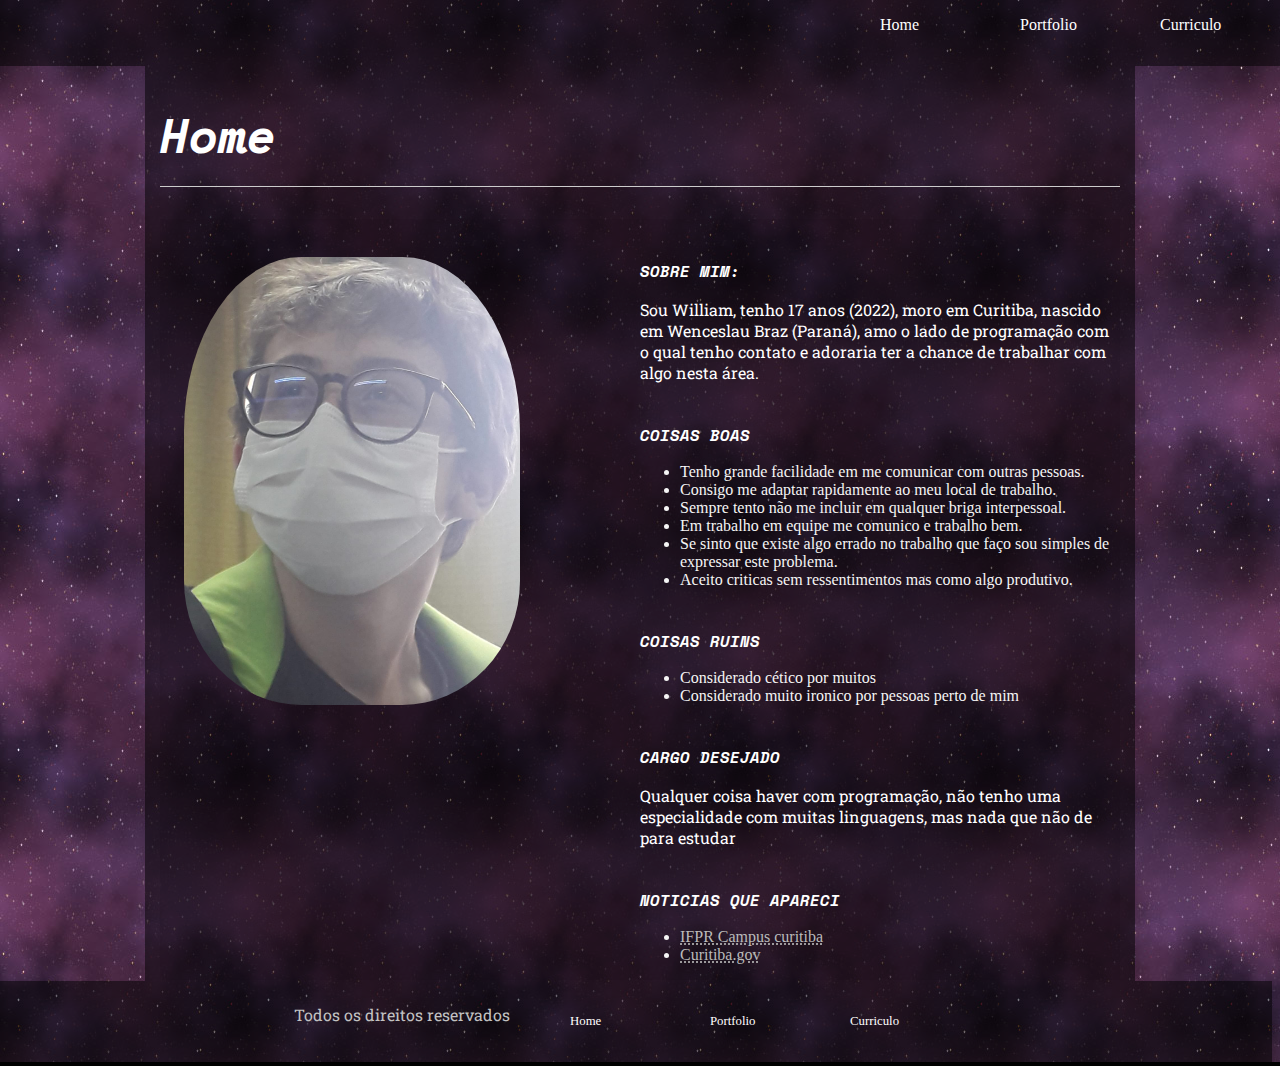
<file: Index.html>
<!DOCTYPE html>
<html>

<head>

    <title> William Fabiano - Home </title>

    <meta charset="utf-8">

    <link rel="stylesheet" href="css/Principal.CSS">
    <link rel="shortcut icon" type="image/png" href="img/Icone.png"/>

</head>

<body>
    <header>
        <nav class="menu">
                <ul>
                    <li><a href="Index.html"> Home</a></li>
                    <li><a href="portfolio.html"> Portfolio</a></li>
                    <li><a href="curriculo.html"> Curriculo</a></li>
                </ul> 
            </nav>        
    </header>    
    <main class="container">
    <div class="title" ><h1> Home </h1></div>
    <div class="Index">
     <div class="IndexCrianca">
        <img class="ImgDentroIndex" src="img/William.jpeg">

        
     </div>

     
     <div class="IndexCrianca">

        <h2> Sobre mim: </h2>

                <p> Sou William, tenho 17 anos (2022), moro em Curitiba, nascido em Wenceslau Braz (Paraná), amo o
                    lado de programação com o qual tenho contato e adoraria ter a chance de trabalhar com algo nesta
                    área. </p>
       
                    <h2>Coisas boas</h2>

                <ul>
                    <li> Tenho grande facilidade em me comunicar com outras pessoas.</li>
                    <li> Consigo me adaptar rapidamente ao meu local de trabalho.</li>
                    <li> Sempre tento não me incluir em qualquer briga interpessoal.</li>
                    <li> Em trabalho em equipe me comunico e trabalho bem.</li>
                    <li> Se sinto que existe algo errado no trabalho que faço sou simples de expressar este problema.
                    </li>
                    <li> Aceito criticas sem ressentimentos mas como algo produtivo.</li>
                </ul>

                <h2>Coisas ruins</h2>

                <ul>
                    <li>Considerado cético por muitos</li>
                    <li>Considerado muito ironico por pessoas perto de mim</li>
                </ul>

                <h2>Cargo Desejado</h2>

                <p>Qualquer coisa haver com programação, não tenho uma especialidade com muitas linguagens, mas nada que não de para estudar</p>

                <h2>Noticias que apareci</h2>

                <ul>
                    <Li> <a href="https://curitiba.ifpr.edu.br/2022/12/06/estudantes-do-curso-de-programacao-de-jogos-digitais-desenvolveram-realidade-virtual-no-museu-de-historia-natural-do-capao-da-imbuia/" target="_blank">IFPR Campus curitiba</a></Li>
                    <Li> <a href="https://www.curitiba.pr.gov.br/noticias/com-realidade-virtual-museu-capao-da-imbuia-inaugura-exposicao-sobre-o-peixe-mero/66433" target="_blank">Curitiba.gov</a></Li>
                </ul>
     </div>

    </div>
   </main>
    </section>
    <footer>

        <p> Todos os direitos reservados </p>
        <nav class="menu">
            <ul>
                <li><a href="Index.html"> Home</a></li>
                <li><a href="portfolio.html"> Portfolio</a></li>
                <li><a href="curriculo.html"> Curriculo</a></li>
            </ul>
        </nav>

    </footer>



</body>
</html>
</file>
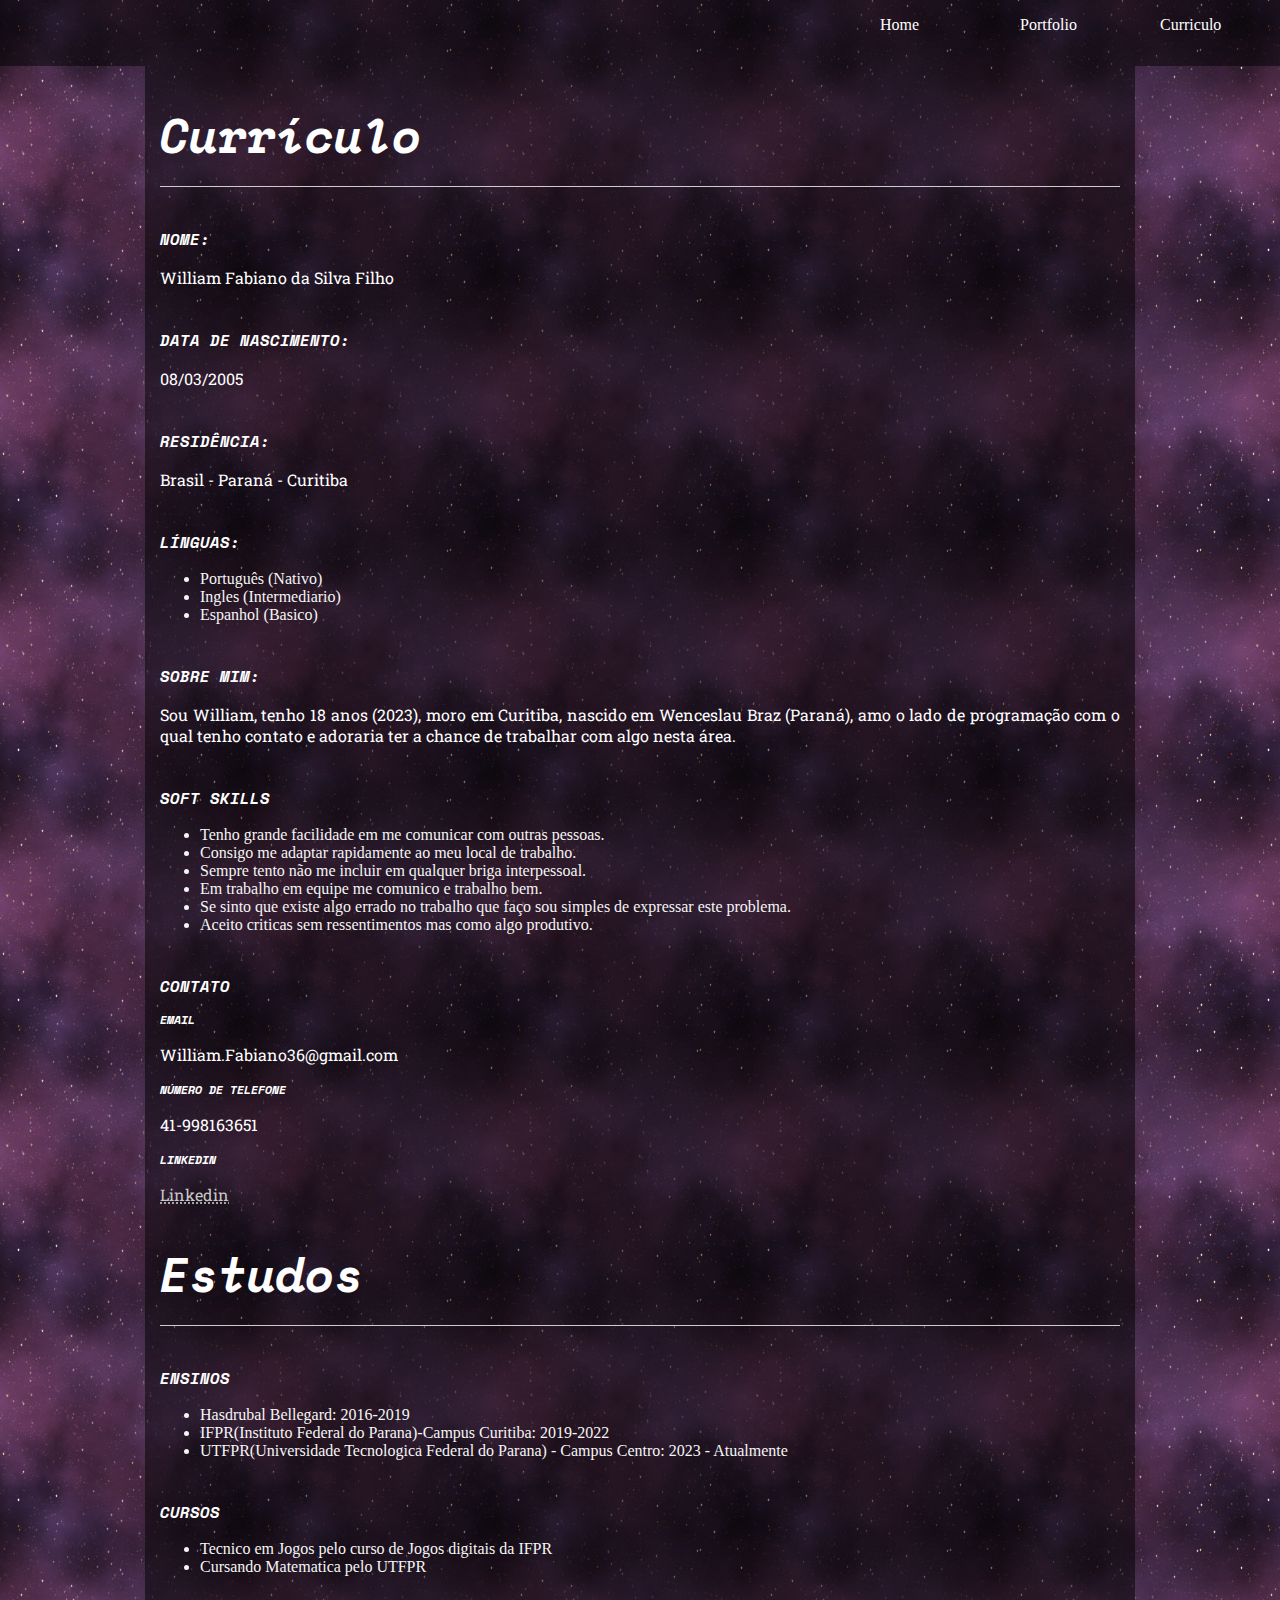
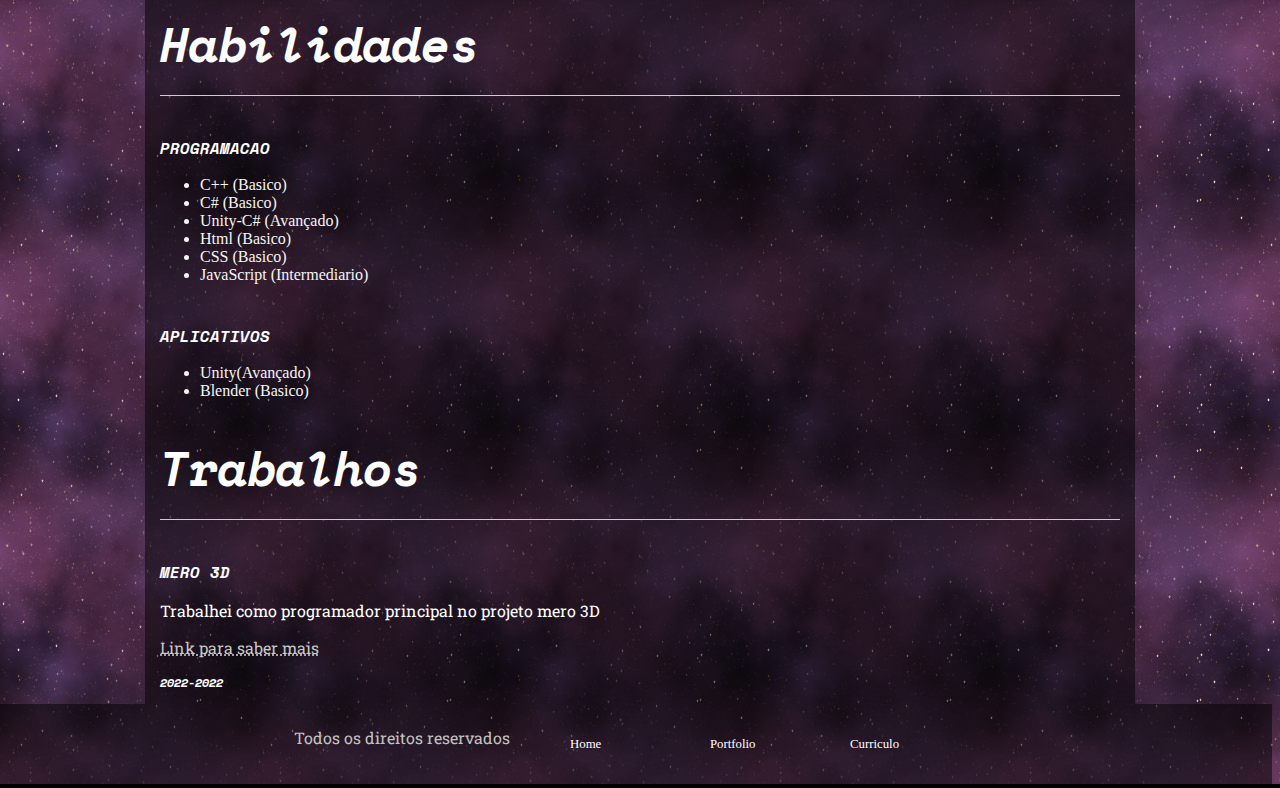
<file: curriculo.html>
<!DOCTYPE html>

<html>

<head>

    <title> William Fabiano - Curriculo </title>

    <meta charset="utf-8">

    <link rel="stylesheet" href="css/Principal.CSS">
    <link rel="shortcut icon" type="image/png" href="img/Icone.png"/>

</head>

<body>
    <header>
        <nav class="menu">
            <ul>
                <li><a href="Index.html"> Home</a></li>
                <li><a href="portfolio.html"> Portfolio</a></li>
                <li><a href="curriculo.html"> Curriculo</a></li>
            </ul>
        </nav>
    </header>
    <section class="home">
        <main class="container">
            <div class="title">
                <h1> Currículo </h1>

               

                
                <h2> Nome: </h2>

                <p> William Fabiano da Silva Filho </p>

                <h2> Data de Nascimento: </h2>

                <p> 08/03/2005   </p>

              
                <h2> Residência: </h2>

                <p>Brasil - Paraná - Curitiba</p>
               

                <h2> Línguas: </h2>

                <ul>
                    <li> Português (Nativo)</li>
                    <li> Ingles (Intermediario)</li>
                    <li> Espanhol (Basico)</li>
                </ul>

                <h2> Sobre mim: </h2>

                <p> Sou William, tenho 18 anos (2023), moro em Curitiba, nascido em Wenceslau Braz (Paraná), amo o
                    lado de programação com o qual tenho contato e adoraria ter a chance de trabalhar com algo nesta
                    área. </p>

                <h2> Soft Skills</h2>

                <ul>
                    <li> Tenho grande facilidade em me comunicar com outras pessoas.</li>
                    <li> Consigo me adaptar rapidamente ao meu local de trabalho.</li>
                    <li> Sempre tento não me incluir em qualquer briga interpessoal.</li>
                    <li> Em trabalho em equipe me comunico e trabalho bem.</li>
                    <li> Se sinto que existe algo errado no trabalho que faço sou simples de expressar este problema.
                    </li>
                    <li> Aceito criticas sem ressentimentos mas como algo produtivo.</li>
                </ul>

                <h2> Contato</h2>

                <h3> Email</h3>
                <p> William.Fabiano36@gmail.com </p>


                <h3> Número de telefone</h3>
                <p> 41-998163651</p>

                <h3> Linkedin</h3>
                <p> <a href="https://www.linkedin.com/in/william-fabiano-b18955258/" target="_blank">  Linkedin</a></p>


                <h1> Estudos </h1>

                <h2> Ensinos </h2>
                <ul>
                    <li> Hasdrubal Bellegard: 2016-2019 </li>
                    <li> IFPR(Instituto Federal do Parana)-Campus Curitiba: 2019-2022</li>
                    <li> UTFPR(Universidade Tecnologica Federal do Parana) - Campus Centro: 2023 - Atualmente </li>
                </ul>
                <h2> Cursos</h2>
                <ul>
                    <li> Tecnico em Jogos pelo curso de Jogos digitais da IFPR </li>
                    <li> Cursando Matematica pelo UTFPR </li>
                </ul>



                <h1> Habilidades </h1>

                <h2> Programacao </h2>

                <ul>
                    <li> C++ (Basico) </li>
                    <li> C# (Basico) </li>
                    <li> Unity-C# (Avançado) </li>
                    <li> Html (Basico) </li>
                    <li> CSS (Basico) </li>
                    <li> JavaScript (Intermediario) </li>
                </ul>

                <h2> Aplicativos </h2>

                <ul>
                    <li> Unity(Avançado) </li>
                    <li> Blender (Basico) </li>
                </ul>

                <h1> Trabalhos </h1>

                <h2>Mero 3D</h2>
                <p>Trabalhei como programador principal no projeto mero 3D</p>
                <p> <a href="Mero.html" target="_blank"onclick="window.open(this.href,this.target,'width=1080,height=800');return false;">Link para saber mais</p> </a> 
                <h3> 2022-2022</h3>

            </div>

        </main>
    </section>
    <footer>

        <p> Todos os direitos reservados </p>
        <nav class="menu">
            <ul>
                <li><a href="Index.html"> Home</a></li>
                <li><a href="portfolio.html"> Portfolio</a></li>
                <li><a href="curriculo.html"> Curriculo</a></li>
            </ul>
        </nav>

    </footer>
</body>

</html>
</file>
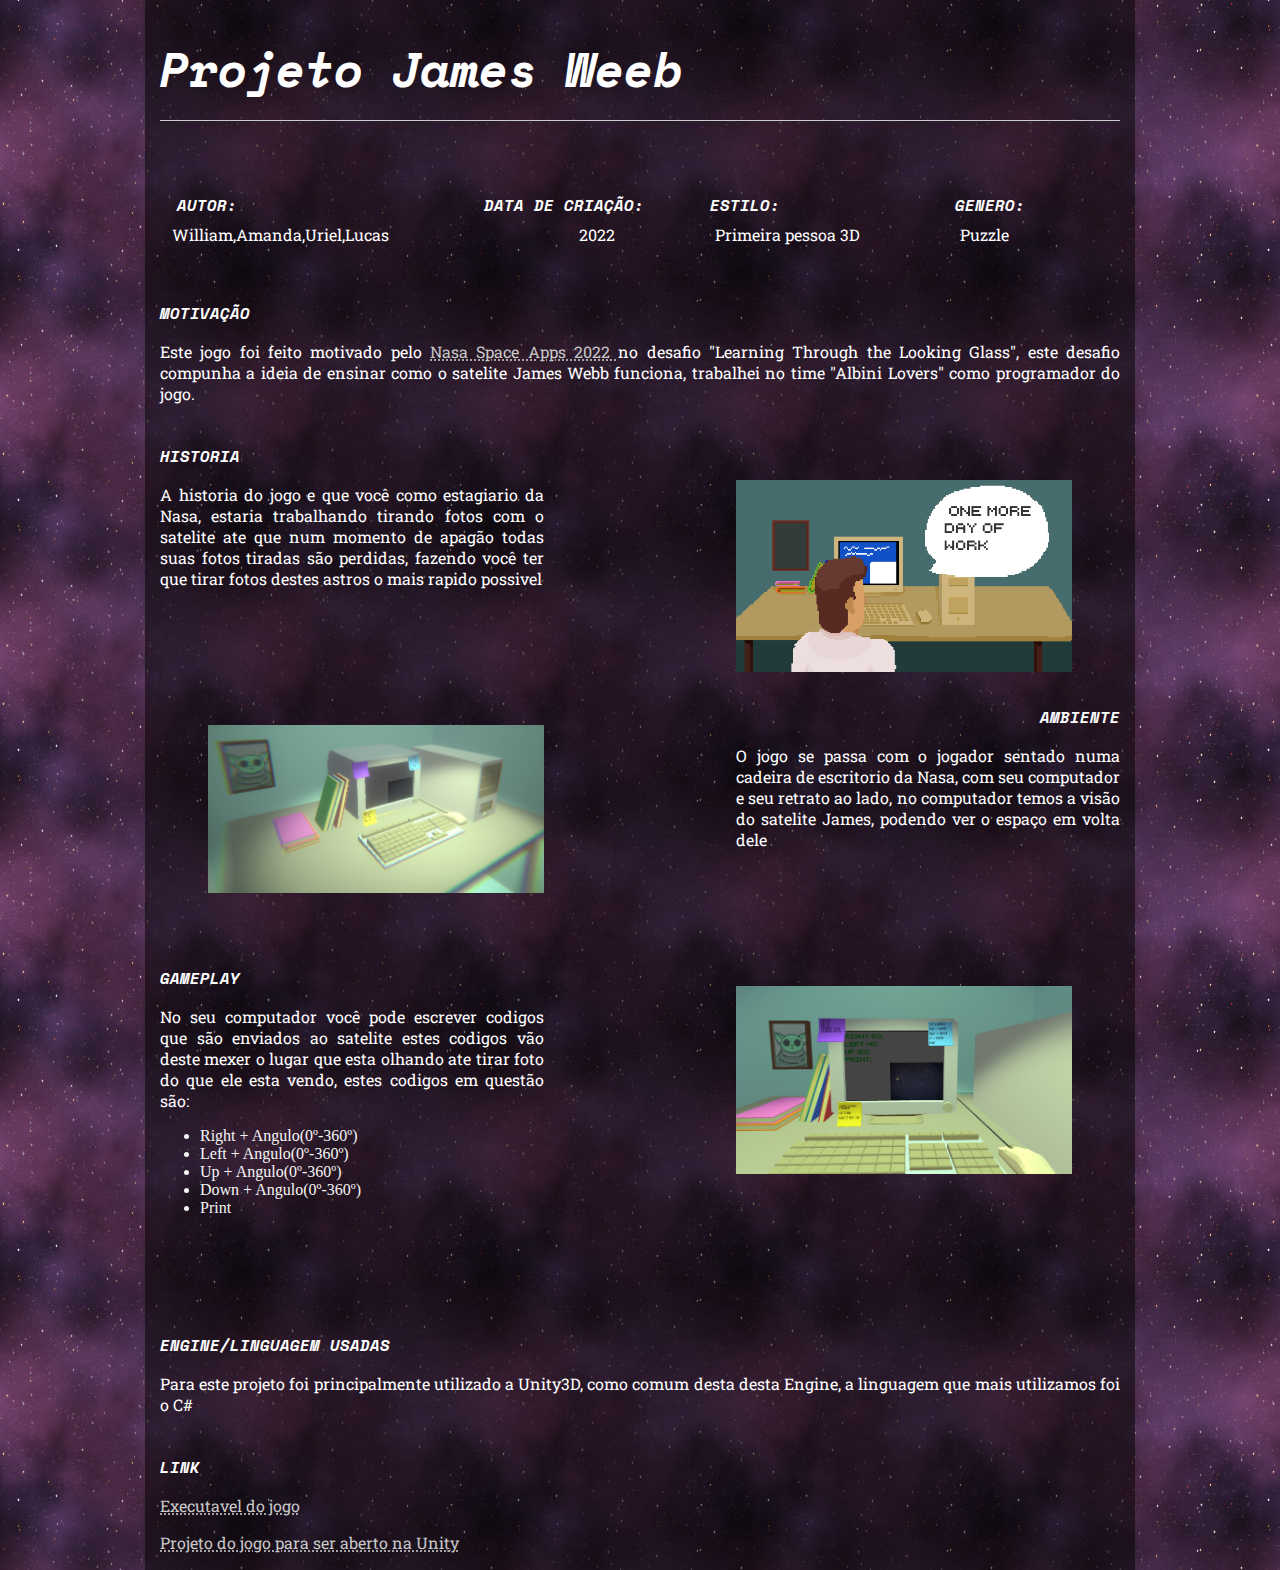
<file: JamesWeeb.html>
<!DOCTYPE html>

<html>

<head>

    <title> JamesWeeb </title>

    <meta charset="utf-8">

    <link rel="stylesheet" href="css/Principal.CSS">
    <link rel="shortcut icon" type="image/png" href="img/Icone.png"/>


</head>

<body>
    <main class="container">
        <div class="title">
            <h1>
                Projeto James Weeb
            </h1>
        </div>
        <div class="TextoLaDoOut">
        
            <h2>Autor:</h2>
    
            <p>William,Amanda,Uriel,Lucas</p>
    
            <h2>Data de criação:</h2>
    
            <p>2022</p>
    
            <h2>Estilo: </h2>
    
            <p>Primeira pessoa 3D</p>
    
            <h2>Genero:</h2>
    
            <p>Puzzle</p>
    
        </div>
        <h2> Motivação</h2>
        <p> Este jogo foi feito motivado pelo <a
            href="https://2022.spaceappschallenge.org/locations/curitiba/welcome" target="_blank">Nasa Space Apps 2022 </a>
            no desafio "Learning Through the Looking Glass", este desafio compunha a ideia de ensinar como o satelite
            James Webb funciona,
            trabalhei no time "Albini Lovers" como programador do jogo.

        </p>

        <img class="ImagemADireita" src="img/JamesHistoria.png">

        
        <div class="TextoAEsquerda">
            <h2> Historia</h2>
        <p> A historia do jogo e que você como estagiario da Nasa, estaria trabalhando tirando fotos com o satelite
            ate que num momento de apagão todas suas fotos tiradas são perdidas, fazendo você ter que tirar fotos
            destes astros o mais rapido possivel
        </p>
        </div>


        <img class="ImagemAEsquerda" src="img/JamesAmbiente.png">

        <div class="TextoADireita">
        <h2> Ambiente</h2>
        <p> O jogo se passa com o jogador sentado numa cadeira de escritorio da Nasa, com seu computador e seu retrato ao lado,
            no computador temos a visão do satelite James, podendo ver o espaço em volta dele
        </p>
        </div>

        <img class="ImagemADireita" src="img/JamesWeeb.png">

        <div class="TextoAEsquerda">
        <h2> Gameplay</h2>
        <p> No seu computador você pode escrever codigos que são enviados ao satelite
            estes codigos vão deste mexer o lugar que esta olhando
            ate tirar foto do que ele esta vendo, estes codigos em questão são:
        </p>
        
        <ul>
            <li> Right + Angulo(0º-360º)</li>
            <li> Left + Angulo(0º-360º)</li>
            <li> Up + Angulo(0º-360º)</li>
            <li> Down + Angulo(0º-360º)</li>
            <li> Print</li>
        </ul>
    </div>

    <h2>Engine/Linguagem usadas</h2>

        <p>Para este projeto foi principalmente utilizado a Unity3D, como comum desta desta Engine, 
        a linguagem que mais utilizamos foi o C#
        </p>

    <h2>Link</h2>

    <p><a href="https://drive.google.com/file/d/1970wvKp6eICVW06HggjQuloCTjkfBmYT/view?usp=share_link" target="_blank">Executavel do jogo</p></a>
    <p><a href="https://drive.google.com/file/d/1F-D2BYrwD7P5yg-zFV33nhtiyJb9eLxb/view?usp=share_link" target="_blank">Projeto do jogo para ser aberto na Unity</p></a>

    </main>
</body>

</html>
</file>
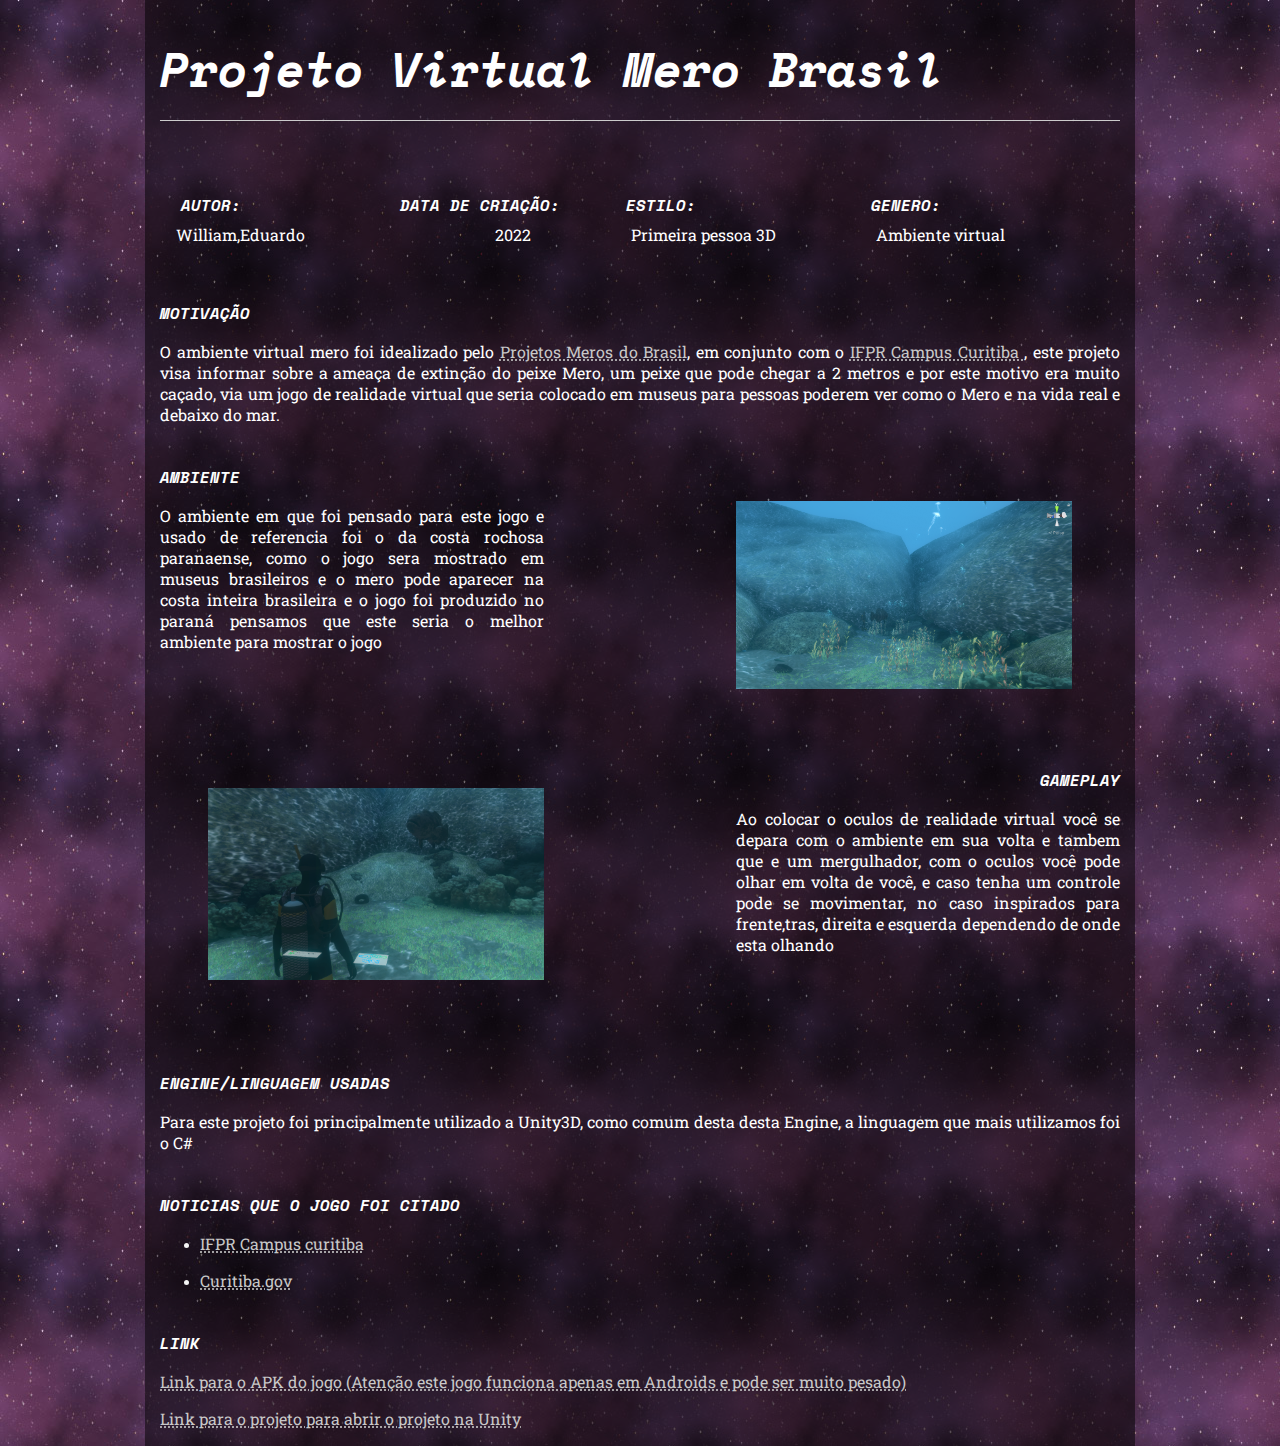
<file: Mero.html>
<!DOCTYPE html>

<html>

<head>

    <title> Mero </title>

    <meta charset="utf-8">

    <link rel="stylesheet" href="css/Principal.CSS">
    <link rel="shortcut icon" type="image/png" href="img/Icone.png"/>


</head>

<body>
    <main class="container">
        <div class="title">
            <h1>
                Projeto Virtual Mero Brasil
            </h1>
        </div>
      <div class="TextoLaDoOut">

        <h2>Autor:</h2>

        <p>William,Eduardo</p>

        <h2>Data de criação:</h2>

        <p>2022</p>

        <h2>Estilo: </h2>

        <p>Primeira pessoa 3D</p>

        <h2>Genero:</h2>

        <p>Ambiente virtual</p>

    </div>

        <h2> Motivação</h2>
        <p> O ambiente virtual mero foi idealizado pelo <a href="https://www.merosdobrasil.org/" target="_blank">Projetos Meros do
                Brasil</a>, em conjunto com o <a href="https://curitiba.ifpr.edu.br/" target="_blank"> IFPR Campus Curitiba </a>
            , este projeto visa informar sobre a ameaça de extinção do peixe Mero, um peixe que pode chegar a 2 metros e
            por este motivo era muito caçado, via um jogo de realidade virtual
            que seria colocado em museus para pessoas poderem ver como o Mero e na vida real e debaixo do mar.
        </p>

        <img class="ImagemADireita" src="img/MeroAmbiente.png">

        
        <div class="TextoAEsquerda">

            <h2> Ambiente</h2>
            <p> O ambiente em que foi pensado para este jogo e usado de referencia foi o da costa rochosa paranaense,
                como o jogo sera mostrado em museus brasileiros e o mero pode aparecer na costa inteira brasileira
                e o jogo foi produzido no paraná pensamos que este seria o melhor ambiente para mostrar o jogo
            </p>
        </div>

        <img class="ImagemAEsquerda" src="img/MeroPlayer.png">

        <div class="TextoADireita">
            <h2> Gameplay</h2>
            <p> Ao colocar o oculos de realidade virtual você se depara com o ambiente em sua volta e tambem que e um
                mergulhador,
                com o oculos você pode olhar em volta de você, e caso tenha um controle pode se movimentar, no caso
                inspirados
                para frente,tras, direita e esquerda dependendo de onde esta olhando
            </p>
        </div>

        <h2>Engine/Linguagem usadas</h2>

        <p>Para este projeto foi principalmente utilizado a Unity3D, como comum desta desta Engine, 
        a linguagem que mais utilizamos foi o C#
        </p>

        <h2>Noticias que o jogo foi citado</h2>

        <ul>
            <Li><p><a href="https://curitiba.ifpr.edu.br/2022/12/06/estudantes-do-curso-de-programacao-de-jogos-digitais-desenvolveram-realidade-virtual-no-museu-de-historia-natural-do-capao-da-imbuia/" target="_blank">IFPR Campus curitiba</a></p></Li>
            <Li><p><a href="https://www.curitiba.pr.gov.br/noticias/com-realidade-virtual-museu-capao-da-imbuia-inaugura-exposicao-sobre-o-peixe-mero/66433" target="_blank">Curitiba.gov</a></p></Li>
        </ul>

        <h2>Link</h2>

        <p><a href="https://drive.google.com/file/d/1R_eE8UAhDsy1NTpl36tXnAtqCv-NH0Cz/view?usp=share_link" target="_blank">Link para o APK do jogo (Atenção este jogo funciona apenas em Androids e pode ser muito pesado)</a</p>

        <p><a href="https://drive.google.com/file/d/1XYVm0AnzIOeNGgqmtxWC6Lt7bPeal_9h/view?usp=share_link" target="_blank">Link para o projeto para abrir o projeto na Unity</a></p>

    </main>
</body>

</html>
</file>
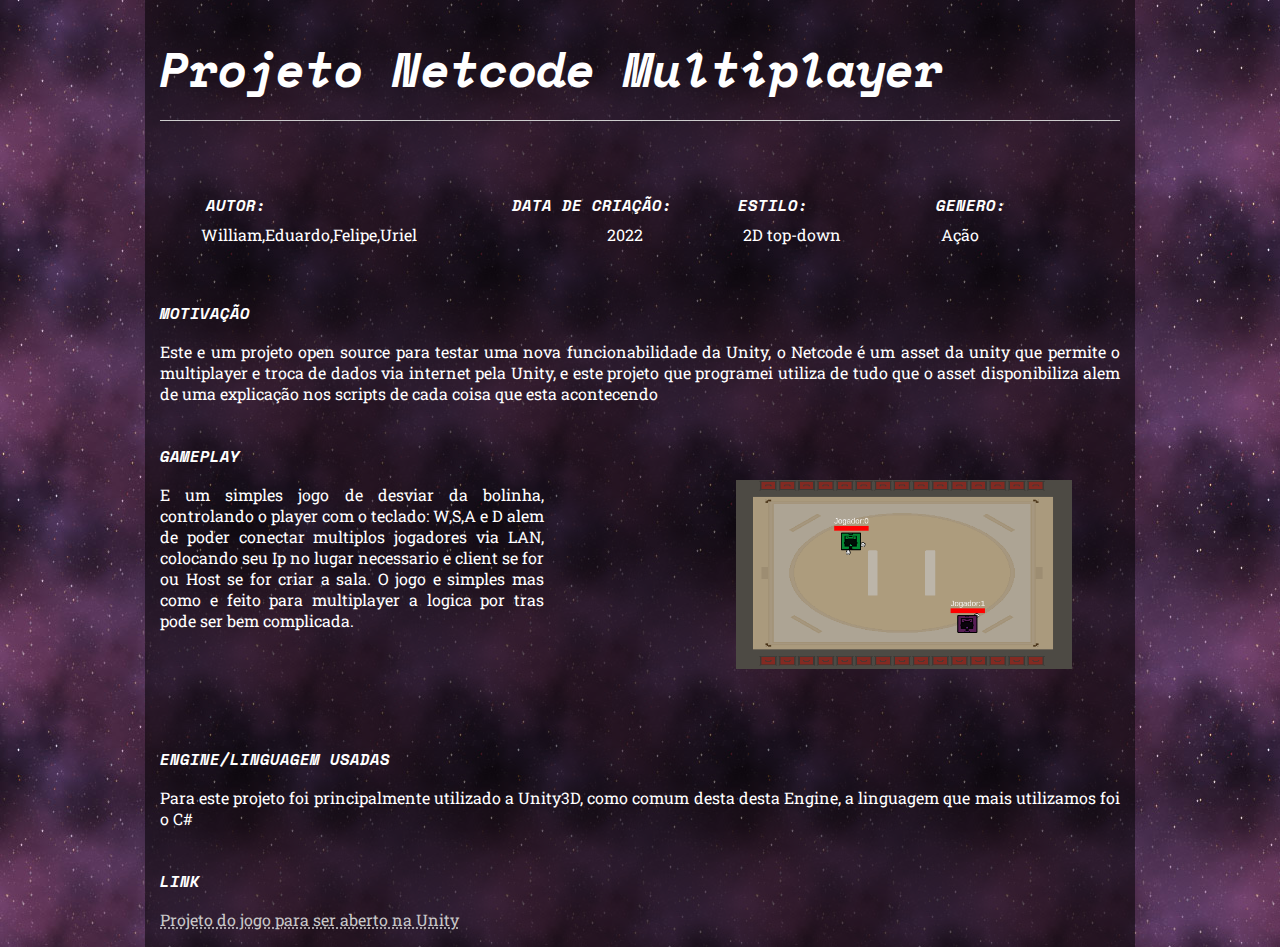
<file: Netcode.html>
<!DOCTYPE html>

<html>

<head>

    <title> Netcode </title>

    <meta charset="utf-8">

    <link rel="stylesheet" href="css/Principal.CSS">
    <link rel="shortcut icon" type="image/png" href="img/Icone.png"/>


</head>

<body>
    <main class="container">
        <div class="title">
            <h1>
                Projeto Netcode Multiplayer
            </h1>
        </div>

        <div class="TextoLaDoOut">
        
            <h2>Autor:</h2>
    
            <p>William,Eduardo,Felipe,Uriel</p>
    
            <h2>Data de criação:</h2>
    
            <p>2022</p>
    
            <h2>Estilo: </h2>
    
            <p>2D top-down</p>
    
            <h2>Genero:</h2>
    
            <p>Ação</p>
    
        </div>


        <h2> Motivação</h2>
        <p> Este e um projeto open source para testar uma nova funcionabilidade da Unity,
            o Netcode é um asset da unity que permite o multiplayer e troca de dados via internet
            pela Unity, e este projeto que programei utiliza de tudo que o asset disponibiliza alem
            de uma explicação nos scripts de cada coisa que esta acontecendo
        </p>
 

        <img class="ImagemADireita" src="img/Multiplayer.png">

        <div class="TextoAEsquerda">
        <h2> Gameplay</h2>
        <p> E um simples jogo de desviar da bolinha, controlando o player com o teclado: W,S,A e D alem
            de poder conectar multiplos jogadores via LAN, colocando seu Ip no lugar necessario e client se for 
            ou Host se for criar a sala. O jogo e simples mas como e feito para multiplayer a logica por tras pode
            ser bem complicada.
        </p>
        </div>

        <h2>Engine/Linguagem usadas</h2>

        <p>Para este projeto foi principalmente utilizado a Unity3D, como comum desta desta Engine, 
        a linguagem que mais utilizamos foi o C#
        </p>


        <h2>Link</h2>

        <p> <a href="https://drive.google.com/file/d/1pyjBqENLJa-5jr-eLR3WXgE7_kWLtvAp/view?usp=share_link" target="_blank">Projeto do jogo para ser aberto na Unity</p></a>
    </main>


</body>

</html>
</file>
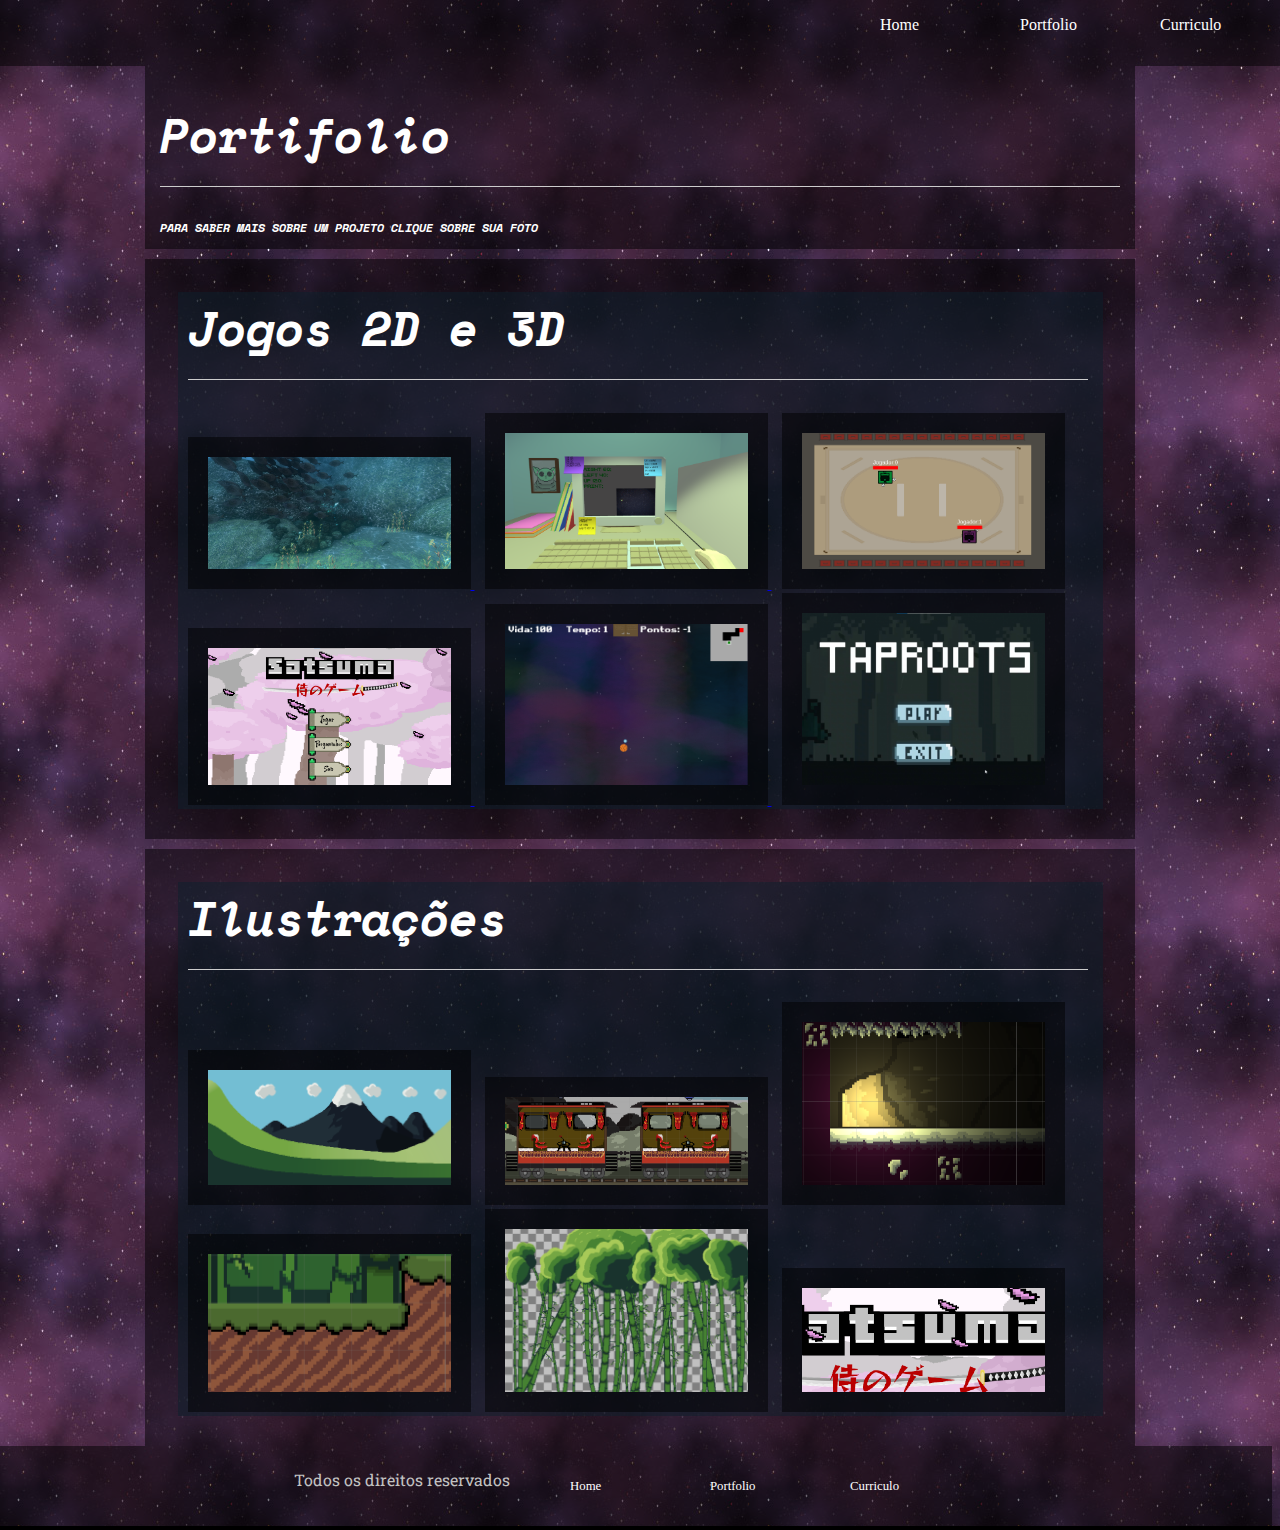
<file: portfolio.html>
<!DOCTYPE html>
<html>

<head>

    <title> William Fabiano - Portifolio </title>

    <meta charset="utf-8">

    <link rel="stylesheet" href="css/Principal.CSS">
    <link rel="shortcut icon" type="image/png" href="img/Icone.png"/>

</head>

<body>
    <header>
        <nav class="menu">
            <ul>
                <li><a href="Index.html"> Home</a></li>
                <li><a href="portfolio.html"> Portfolio</a></li>
                <li><a href="curriculo.html"> Curriculo</a></li>
            </ul>
        </nav>
    </header>
    <main class="container">
        <div class="title">
            <h1> Portifolio </h1>
        </div>
        <h3> Para saber mais sobre um projeto clique sobre sua foto</h3>
    </main>
    <section class="Portfolio">
        <div class="DentroPortfolio">
            <div class="title">
                <h1> Jogos 2D e 3D </h1>
            </div>
            <div class="ImagensPortfolio">
                <a href="Mero.html" target="_blank"
                onclick="window.open(this.href,this.target,'width=1080,height=800');return false;">
                <img class="ImagensPortfolio_img" src="img/Mero.PNG">
               </a>
                <div class="ImagensPortfolio_Overlay">
                     Mero Brasil
                </div>
            </div>
            <div class="ImagensPortfolio" >
                <a href="JamesWeeb.html" target="_blank"
                onclick="window.open(this.href,this.target,'width=1080,height=800');return false;">
                <img class="ImagensPortfolio_img" src="img/JamesWeeb.png">
            </a>
            </a>
                <div class="ImagensPortfolio_Overlay">
                     JamesWeeb
                </div>
            </div>
            <div class="ImagensPortfolio">
                <a href="Netcode.html" target="_blank"
                onclick="window.open(this.href,this.target,'width=1080,height=800');return false;">
                <img class="ImagensPortfolio_img" src="img/Multiplayer.png">
            </a>
                <div class="ImagensPortfolio_Overlay">
                 Netcode
                </div>
            </div>
            <div class="ImagensPortfolio">
                <a href="TccJogos.html" target="_blank"
                onclick="window.open(this.href,this.target,'width=1080,height=800');return false;">
                <img class="ImagensPortfolio_img" src="img/Satsuma.png">
            </a>
                <div class="ImagensPortfolio_Overlay">
                      TCC Jogos
                </div>
            </div>
            <div class="ImagensPortfolio">
                <a href="SiteJogo.html" target="_blank"
                onclick="window.open(this.href,this.target,'width=1080,height=800');return false;"> 
                <img class="ImagensPortfolio_img" src="img/JogoWeb.png">
            </a>
                <div class="ImagensPortfolio_Overlay">
                    EletricDungeon
                </div>
                </div>
                <div class="ImagensPortfolio">
                    <a href="TapRoots.html" target="_blank"
                    onclick="window.open(this.href,this.target,'width=1080,height=800');return false;"> 
                    <img class="ImagensPortfolio_img" src="img/taproot.png">
                </a>
                    <div class="ImagensPortfolio_Overlay">
                        TapRoots
                    </div>
                    </div>
             





            </div>
    </section>
    <section class="Portfolio">
        <div class="DentroPortfolio">
            <div class="title">
                <h1> Ilustrações </h1>
            </div>
            <div class="ImagensPortfolio">
                <img class="ImagensPortfolio_img" src="img/FundoTcc.png">
                <div class="ImagensPortfolio_Overlay">
                    Fundo do Tcc
                </div>
            </div>
            <div class="ImagensPortfolio">
                <img class="ImagensPortfolio_img" src="img/TremTcc.png">
                <div class="ImagensPortfolio_Overlay">
                    Trem do Tcc
                </div>
            </div>
            <div class="ImagensPortfolio">
                <img class="ImagensPortfolio_img" src="img/ChaoTcc.png">
                <div class="ImagensPortfolio_Overlay">
                    Chao fase caverna
                </div>

            </div>
            <div class="ImagensPortfolio">
                <img class="ImagensPortfolio_img" src="img/ChaoTcc2.png">
                <div class="ImagensPortfolio_Overlay">
                    Chao do tutorial
                </div>

            </div>
            <div class="ImagensPortfolio">
                <img class="ImagensPortfolio_img" src="img/BambusTcc.png">
                <div class="ImagensPortfolio_Overlay">
                    Bambus Tcc
                </div>

            </div>
            <div class="ImagensPortfolio">
                <img class="ImagensPortfolio_img" src="img/PetalasTcc.png">
                <div class="ImagensPortfolio_Overlay">
                    Petalas menu
                </div>

            </div>

        </div>
    </section>
    <footer>
            <p> Todos os direitos reservados </p>
            <nav class="menu">
                <ul>
                    <li><a href="Index.html"> Home</a></li>
                    <li><a href="portfolio.html"> Portfolio</a></li>
                    <li><a href="curriculo.html"> Curriculo</a></li>
                </ul>
            </nav>
    </footer>




</body>

</html>
</file>
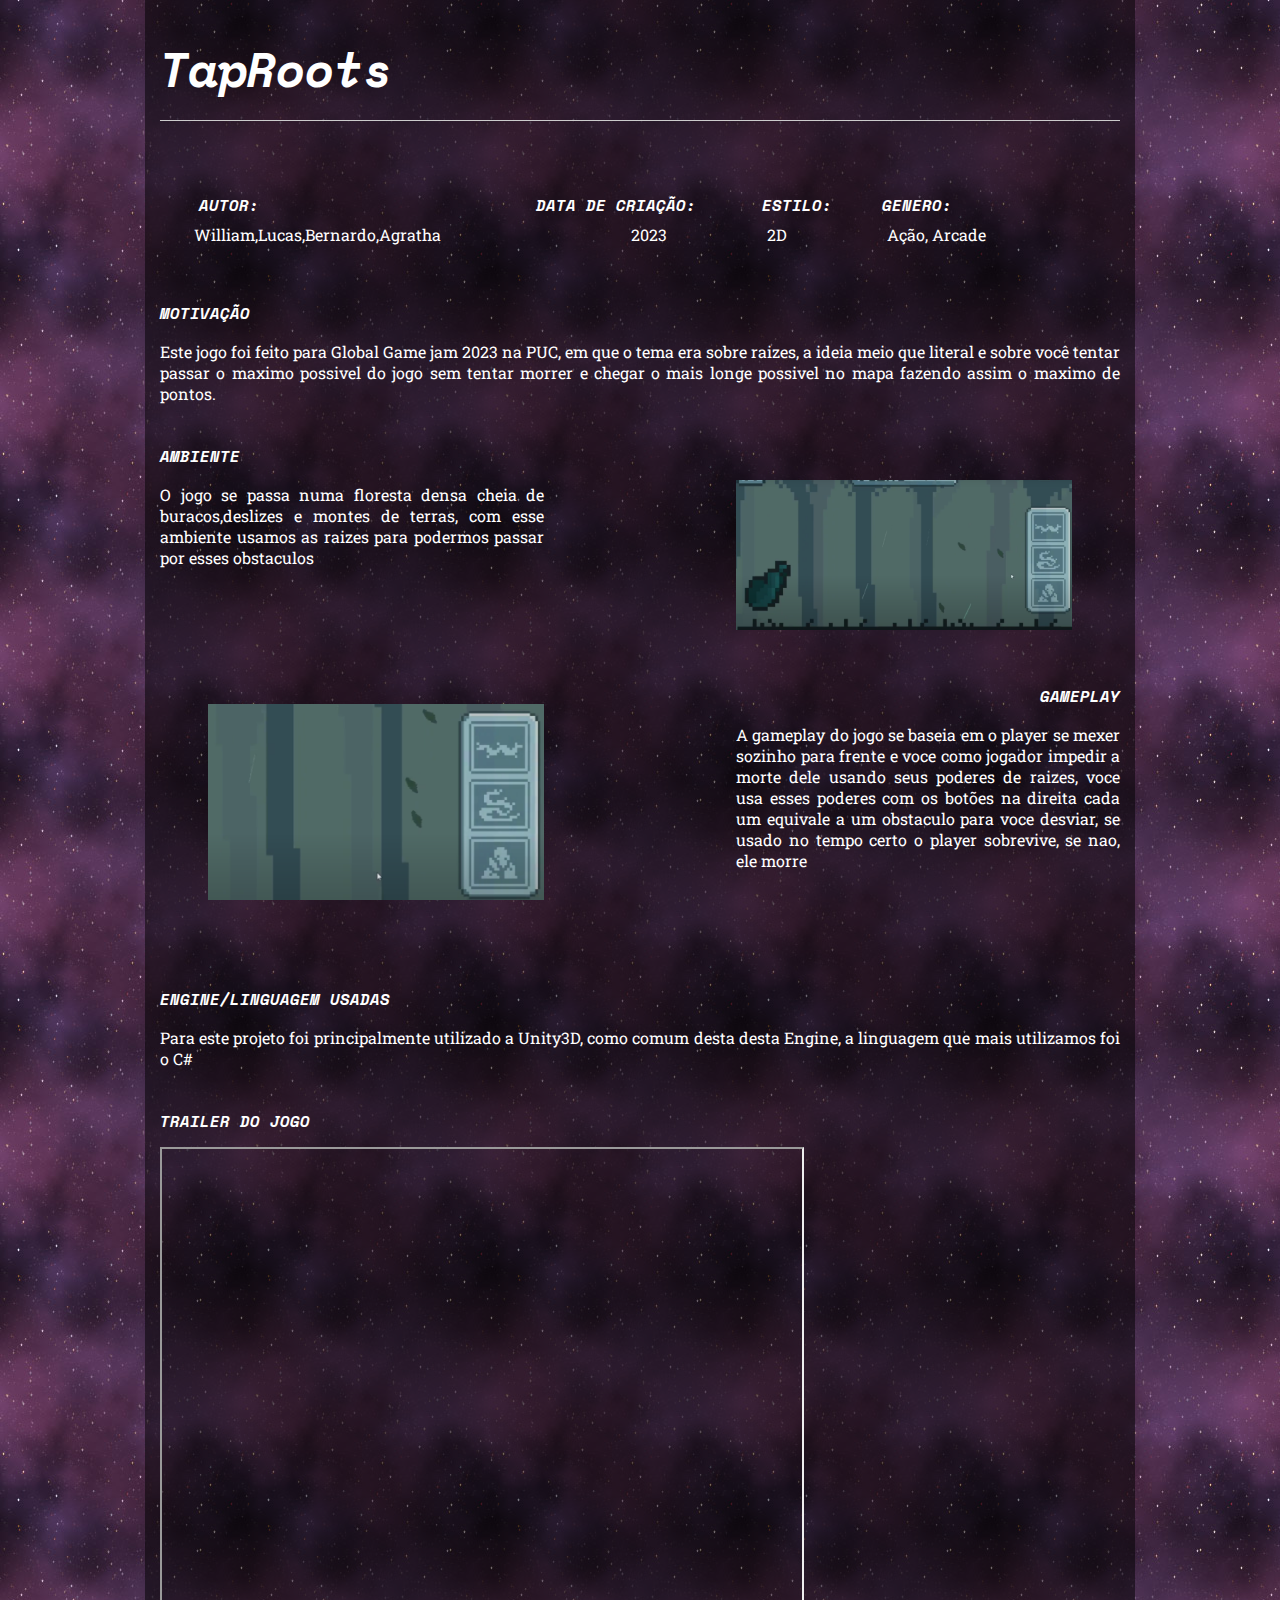
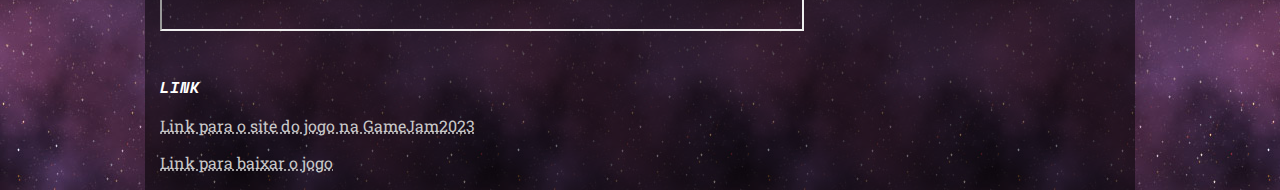
<file: TapRoots.html>
<!DOCTYPE html>

<html>

<head>

    <title> TapRoots </title>

    <meta charset="utf-8">

    <link rel="stylesheet" href="css/Principal.CSS">
    <link rel="shortcut icon" type="image/png" href="img/Icone.png"/>


</head>

<body>
    <main class="container">
        <div class="title">
            <h1>
                TapRoots
            </h1>
        </div>
      <div class="TextoLaDoOut">

        <h2>Autor:</h2>

        <p>William,Lucas,Bernardo,Agratha</p>

        <h2>Data de criação:</h2>

        <p>2023</p>

        <h2>Estilo: </h2>

        <p>2D</p>

        <h2>Genero:</h2>

        <p>Ação, Arcade</p>

    </div>

        <h2> Motivação</h2>
        <p> Este jogo foi feito para Global Game jam 2023 na PUC, em que o tema era sobre raizes, a ideia meio que literal e sobre
            você tentar passar o maximo possivel do jogo sem tentar morrer e chegar o mais longe possivel no mapa fazendo assim
            o maximo de pontos.

        </p>

        <img class="ImagemADireita" src="img/taprootsambiente.png">

        
        <div class="TextoAEsquerda">

            <h2> Ambiente</h2>
            <p> O jogo se passa numa floresta densa cheia de buracos,deslizes e montes de terras, com esse ambiente usamos
                as raizes para podermos passar por esses obstaculos

            </p>
        </div>

        <img class="ImagemAEsquerda" src="img/taprootsgameplay.png">

        <div class="TextoADireita">
            <h2> Gameplay</h2>
            <p> A gameplay do jogo se baseia em o player se mexer sozinho para frente e voce como jogador 
                impedir a morte dele usando seus poderes de raizes, voce usa esses poderes com os botões na direita 
                cada um equivale a um obstaculo para voce desviar, se usado no tempo certo o player sobrevive, se nao, ele morre
            </p>
        </div>

        <h2>Engine/Linguagem usadas</h2>

        <p>Para este projeto foi principalmente utilizado a Unity3D, como comum desta desta Engine, 
        a linguagem que mais utilizamos foi o C#
        </p>

        <h2>Trailer do Jogo</h2>

        <iframe src="https://drive.google.com/file/d/1qJ1lYUA-uzIsBYptw4JBq3Uj6RtT1_nN/preview" width="640" height="480" allow="autoplay"></iframe>

        <h2>Link</h2>

        <p><a href="https://globalgamejam.org/2023/games/6" target="_blank">Link para o site do jogo na GameJam2023</a</p>

        <p><a href="https://www.mediafire.com/file/lb2p7e06mifu8o4/TapRoots.zip/file" target="_blank">Link para baixar o jogo</a></p>

    </main>
</body>

</html>
</file>
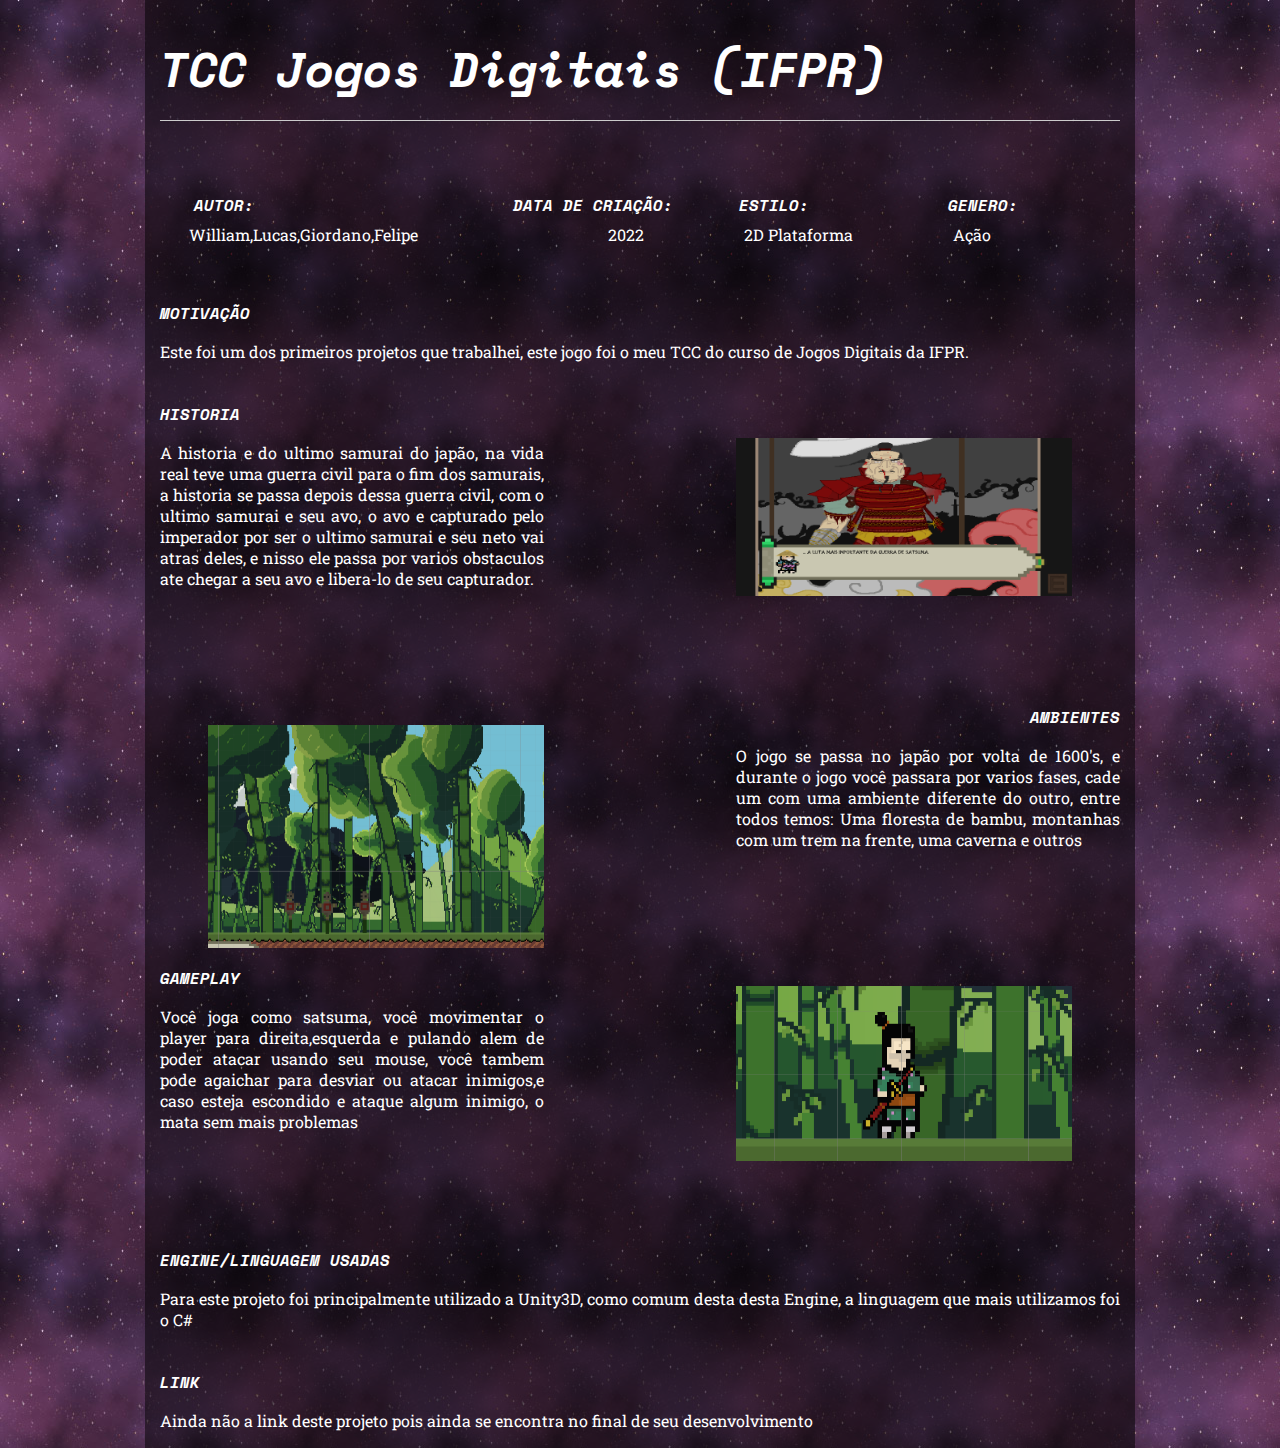
<file: TccJogos.html>
<!DOCTYPE html>

<html>

<head>

    <title> TCC </title>

    <meta charset="utf-8">

    <link rel="stylesheet" href="css/Principal.CSS">
    <link rel="shortcut icon" type="image/png" href="img/Icone.png"/>


</head>

<body>
    <main class="container">
        <div class="title">
            <h1>
                TCC Jogos Digitais (IFPR)
            </h1>
        </div>

        <div class="TextoLaDoOut">
        
            <h2>Autor:</h2>
    
            <p>William,Lucas,Giordano,Felipe</p>
    
            <h2> Data de criação:</h2>
    
            <p> 2022</p>
    
            <h2>Estilo: </h2>
    
            <p>2D Plataforma</p>
    
            <h2>Genero:</h2>
    
            <p>Ação</p>
    
        </div>

        <h2> Motivação</h2>
        <p> Este foi um dos primeiros projetos que trabalhei, este jogo foi o meu TCC do curso de Jogos
            Digitais da IFPR.
        </p>

        <img class="ImagemADireita" src="img/HistoriaTcc.png">

        <div class="TextoAEsquerda">
            <h2> Historia</h2>
            <p> A historia e do ultimo samurai do japão, na vida real teve uma guerra civil para o fim dos samurais,
                a historia se passa depois dessa guerra civil, com o ultimo samurai e seu avo, o avo e capturado
                pelo imperador por ser o ultimo samurai e seu neto vai atras deles, e nisso ele passa por varios
                obstaculos
                ate chegar a seu avo e libera-lo de seu capturador.
            </p>

        </div>


        <img class="ImagemAEsquerda" src="img/AmbienteTcc.png">

        <div class="TextoADireita">
            <h2> Ambientes</h2>
            <p> O jogo se passa no japão por volta de 1600's, e durante o jogo você passara por varios fases, cade um
                com uma
                ambiente diferente do outro, entre todos temos: Uma floresta de bambu, montanhas com um trem na frente,
                uma caverna e outros

            </p>
        </div>


        <img class="ImagemADireita" src="img/PersonagemTcc.png">

        <div class="TextoAEsquerda">
            <h2> Gameplay</h2>
            <p> Você joga como satsuma, você movimentar o player para direita,esquerda e pulando alem de poder atacar
                usando seu mouse,
                você tambem pode agaichar para desviar ou atacar inimigos,e caso esteja escondido e ataque algum
                inimigo, o mata sem mais problemas
            </p>
        </div>

        <h2>Engine/Linguagem usadas</h2>

        <p>Para este projeto foi principalmente utilizado a Unity3D, como comum desta desta Engine, 
        a linguagem que mais utilizamos foi o C#
        </p>

        <h2>Link</h2>

        <p>Ainda não a link deste projeto pois ainda se encontra no final de seu desenvolvimento</p>




    </main>
</body>

</html>
</file>
<file: css/Principal.CSS>
@font-face {
    font-family: Quadrada;
    src: url(../font/FonteBala.ttf);
}
@font-face {
    font-family: Roboto;
    src: url(../font/RobotoSlab.ttf);
}
@font-face {
    font-family: SpaceMono;
    src: url(../font/SpaceMono.ttf);
}

body {
    background-image: url("../img/BGSpaco.png");
    background-size: auto;
    background-color: black;
    margin: 0;
}



h1 {
    color: white;
    font-style: normal;
    align-items: center;
    font-family: SpaceMono;

}

h2 {
    color: white;
    font-size: 16px;
    text-transform: uppercase;
    font-style: normal;
    margin-top: 40px;
    font-family: SpaceMono;

}

h3 {
    color: white;
    font-size: 12px;
    text-transform: uppercase;
    font-family: SpaceMono;

}

p {
    color: white;
    font-size: 16px;
    font-style: normal 100;
    text-align: justify;
    font-family: Roboto;    


}
p a:link{
    color: #c8c8c8;
    text-decoration: underline dotted;
    
}
p a:visited{
    color: #c8c8c8;
    text-decoration: underline dotted;
}
p a:active{
    color: #6d6c6c;
}

ul {
    color: whitesmoke;
}

header {
    min-height: 70px;
    width: 100vw;
    top: 0;
    margin-top: -20px;
    background-color: rgb(0, 0, 0, 0.5);
}

canvas {
    padding-left: 0;
    padding-right: 0;
    margin-left: auto;
    margin-right: auto;
    display: flex;
}

footer {
    display: flex;
    background-color: rgb(0, 0, 0, 0.5);
    justify-content: center;
    width: 100vw;
    color: #6c757d;
    font-size: .8em;
    margin-left: -8px;
    margin-bottom: -10px;
}

footer p {
    line-height: 35px;
    color: rgb(194, 194, 194);
}

footer .menu a {
    color: #6c757d;
}

.Index {
    display: flex;
    align-items: stretch;
   
}
.IndexCrianca {
    position: relative;
    min-height: 100%;
    min-width: 50%;
    background-color: rgb(22, 13, 17, 0.1);
}
.IndexCrianca img{
    padding-bottom: 50px;
}
.IndexCrianca p{
    text-align: left;
}
.IndexCrianca a:link{
    color: #bbbbbb;
    text-decoration: dotted underline;
}
.IndexCrianca a:visited{
    color: #b8b8b8;
    text-decoration: dotted underline;
}
.IndexCrianca a:active{
    color: #ffffff;
    text-decoration: none;
}

.ImgDentroIndex {
    position: relative;
    left: 5%;
    top: 5%;
    height: auto;
    width: 70%;
    float: left;
    border-radius: 35%;

}

.ImgDentroCurriculo {
    position: relative;
    right: 10%;
    height: auto;
    width: 35%;
    float: right;
    border-radius: 35%;
}

.TextoLaDoOut {
    display: flex;
    justify-content: center;
}
.TextoLaDoOut p{
    position: relative;
    right: 80px;
    padding-left: 15px;
    padding-right: 15px;
  padding-top: 55px;
}

.ImagemADireita {
    position: relative;
    top: 60px;
    right: 5%;
    height: auto;
    width: 35%;
    float: right;
}

.ImagemAEsquerda {
    position: relative;
    top: 60px;
    left: 5%;
    height: auto;
    width: 35%;
    float: left;
}

.TextoAEsquerda {
    text-align: left;
    padding-right: 60%;
    padding-bottom: 60px;
}
.TextoADireita {
    text-align: right;
    padding-left: 60%;
    padding-bottom: 60px;
}



.Laranja li::before {
    content: "•";
    color: orange;
    display: inline-block;
    width: 1em;
    margin-left: -1em
}

.Cinza li::before {
    content: "•";
    color: grey;
    display: inline-block;
    width: 1em;
    margin-left: -1em
}

.Amarelo li::before {
    content: "•";
    color: yellow;
    display: inline-block;
    width: 1em;
    margin-left: -1em
}

.Oliva li::before {
    content: "•";
    color: olive;
    display: inline-block;
    width: 1em;
    margin-left: -1em
}

.Azul li::before {
    content: "•";
    color: blue;
    display: inline-block;
    width: 1em;
    margin-left: -1em
}

.container {
    max-width: 960px;
    margin: auto;
    padding-top: 1px;
    padding-bottom: 1px;
    padding-left: 15px;
    padding-right: 15px;
    background-color: rgb(0, 0, 0, 0.5);
}

.Portfolio {
    background-color: rgba(0, 0 , 0, 0.5);
    margin: auto;
    margin-top: 10px;
    max-width: 960px;
    max-height: 100%;
    padding-left: 15px;
    padding-right: 15px;
    padding-top: 1px;
    padding-bottom: 30px;
}

.DentroPortfolio {
    background-color: rgba(11, 32, 44, 0.5);
    margin: auto;
    max-width: 900px;
    padding-right: 15px;
    padding-left: 10px;
    width: 100%;

}

.ImagensPortfolio {
    display: inline;
    position: relative;
    padding-right: 10px;
    -moz-transition: all 0.3s;
    -webkit-transition: all 0.3s;
    transition: all 0.3s;
    
}

.ImagensPortfolio_img {
    background-color:  rgb(0, 0, 0, 0.5);
    width: 27%;
    height: auto;
    padding-left: 20px;
    padding-right: 20px;
    padding-top: 20px;
    padding-bottom: 20px;
}

.ImagensPortfolio_Overlay {
    position: absolute;
    top: 0;
    left: 20%;
    width: 50%;
    height: auto;
    background-color: rgba(0, 0, 0, 0.5);
    color: whitesmoke;
    display: flex;
    align-items: center;
    justify-content: center;
    font-family: Roboto;
    opacity: 0;
}
.ImagensPortfolio_Overlay a:link{
    color: #ffffff;
    
}
.ImagensPortfolio_Overlay a:visited{
    color: #ffffff;
}
.ImagensPortfolio_Overlay a:active{
    color: #6d6c6c;
}

.ImagensPortfolio:hover .ImagensPortfolio_Overlay {
    opacity: 1;
}
.ImagensPortfolio:hover .ImagensPortfolio_img{
    background-color:  rgb(0, 0, 0, 1);
}


.ImagensPortfolio img:hover {
    -moz-transform: scale(1.1);
    -webkit-transform: scale(1.1);
    transform: scale(1.1);
}

.title h1 {
    font-size: 3em;
    border-bottom: #ccc 1px solid;
    padding-bottom: 1rem;
}

.homep {
    text-align: justify;
}


.menu ul {
    display: flex;
    justify-content: flex-end;
    list-style: none;
}

.menu li {
    padding: 20px;
    min-width: 100px;
}

.menu a:link {
    color: #ffffff;
    text-decoration: none;
    
}
.menu a:visited {
    color: #ffffff;
    text-decoration: none;
    
}

.menu a:active {
    color: #6d6c6c;
    text-decoration: none;
}
</file>
